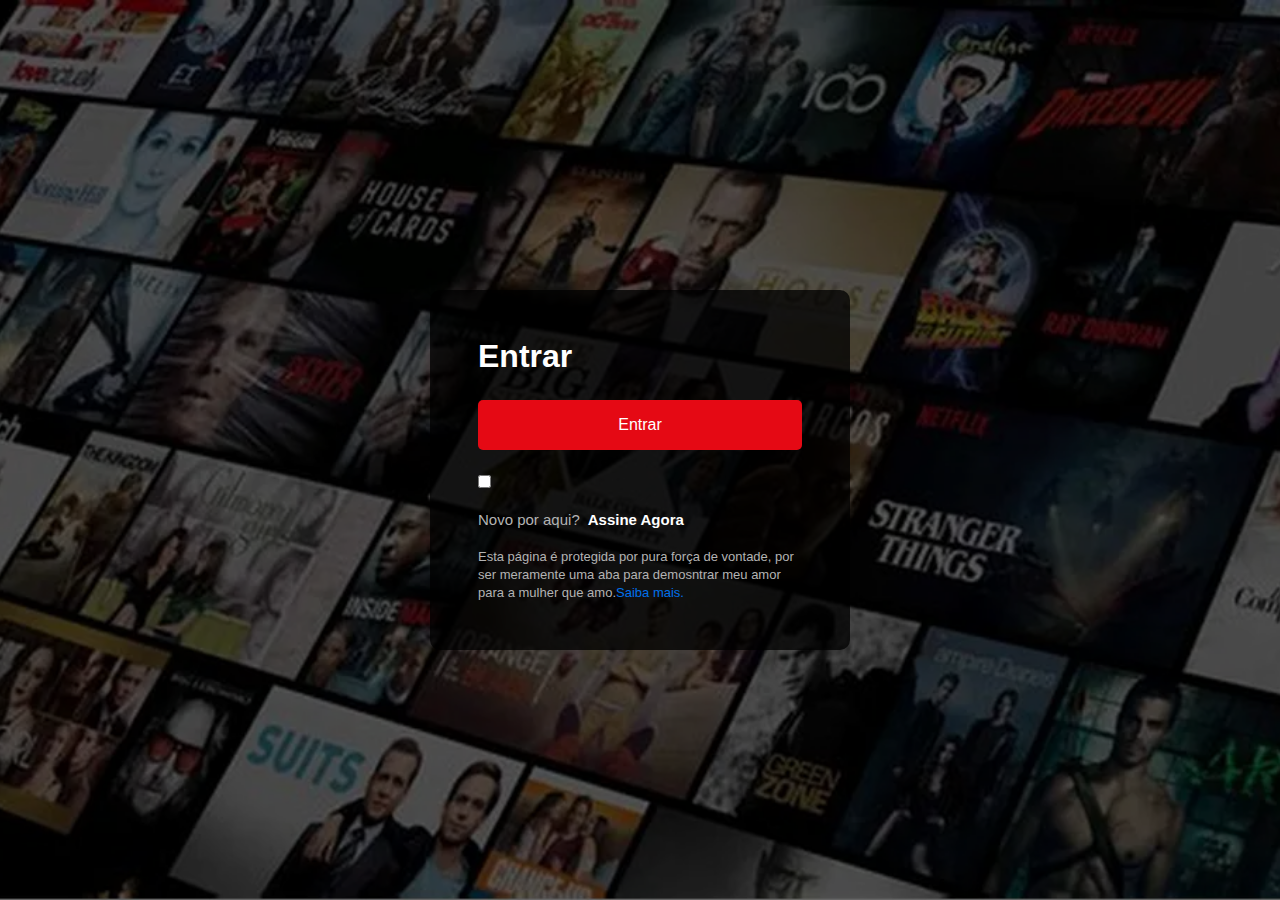
<file: index.html>
<!DOCTYPE html>
<html lang="pt-br">
<head>
    <meta charset="UTF-8">
    <meta name="viewport" content="width=device-width, initial-scale=1.0">
    <title>Login</title>
    <link rel="icon" href="./fotos/icons8-netflix-24.png">
    <link rel="stylesheet" href="stylelogin.css">
</head>
<body>
    <header>
        <div class="logo">
            <a href="#">
            </a>
        </div>
    </header>
    <section class="container">
        <div class="Login">
            <h2>Entrar</h2>
            <form class="box-input">
                <a href="inicio.html" class="btn">Entrar</a>
            </form>
            <div class="support">
                <div class="remember">
                    <span>
                        <input type="checkbox" id="check">
                    </span>
                </div>
                <div class="help">
                </div>

            </div>
            <div class="footer">
                <p>Novo por aqui?</p>
                <a href="#">Assine Agora</a>
            </div>
            <p class="description_footer"> Esta página é protegida por pura força de vontade, 
            por ser meramente uma aba para demosntrar meu amor para a mulher que amo.<span>Saiba mais.</span></p>
        </div>
    </section>
</body>
</html>
</file>
<file: stylelogin.css>
* {
    margin: 0;
    padding: 0;
    box-sizing: border-box;
}

body {
    min-height: 100vh;
    width: 100%;
    position: relative;
    background: url(./fotos/OIP.jpeg) center/cover no-repeat;
    font-family: Arial, Helvetica, sans-serif;
    display: flex;
    flex-direction: column;
}

/* Overlay escuro */
body::before {
    content: '';
    position: absolute;
    inset: 0;
    background-color: rgba(0, 0, 0, 0.6);
    z-index: 1;
}

/* HEADER */
header {
    padding: 20px;
    position: relative;
    z-index: 2;
}

.logo img {
    width: 160px;
}

/* CONTAINER LOGIN */
.container {
    position: relative;
    z-index: 2;
    background-color: rgba(0, 0, 0, 0.75);
    border-radius: 10px;

    max-width: 420px;
    width: 100%;
    padding: 48px;
    margin: auto;
}

/* TÍTULO */
.container h2 {
    color: #fff;
    font-size: 32px;
    margin-bottom: 25px;
}

/* INPUTS */
.box-input {
    display: flex;
    flex-direction: column;
    gap: 18px;
    margin-bottom: 25px;
}

.box-input input {
    height: 50px;
    width: 100%;
    color: #fff;
    background-color: #333;
    border: none;
    outline: none;
    padding: 0 15px;
    border-radius: 4px;
}

.box-input input:focus {
    background-color: #444;
}

/* BOTÃO */
.box-input .btn {
    height: 50px;
    background-color: #e50914;
    display: flex;
    align-items: center;
    justify-content: center;
    color: #fff;
    text-decoration: none;
    border-radius: 5px;
    transition: background .2s;
}

.box-input .btn:hover {
    background-color: #e60039;
}

/* SUPORTE */
.support {
    display: flex;
    justify-content: space-between;
    align-items: center;
    font-size: 14px;
    margin: 20px 0;
    color: #b3b3b3;
}

.remember {
    display: flex;
    align-items: center;
    gap: 6px;
}

.help a {
    color: #b3b3b3;
    text-decoration: none;
}

/* FOOTER */
.footer {
    display: flex;
    gap: 8px;
    color: #b3b3b3;
    font-size: 15px;
    margin-bottom: 20px;
}

.footer a {
    color: #fff;
    text-decoration: none;
    font-weight: 700;
}

.description_footer {
    color: #b3b3b3;
    font-size: 13px;
    line-height: 18px;
}

.description_footer span {
    color: #0071eb;
    cursor: pointer;
}

/* ===== MOBILE ===== */
@media (max-width: 600px) {

    header {
        padding: 15px;
    }

    .logo img {
        width: 130px;
    }

    .container {
        padding: 30px 22px;
        border-radius: 8px;
    }

    .container h2 {
        font-size: 26px;
    }

    .support {
        flex-direction: column;
        align-items: flex-start;
        gap: 12px;
    }
}
</file>
